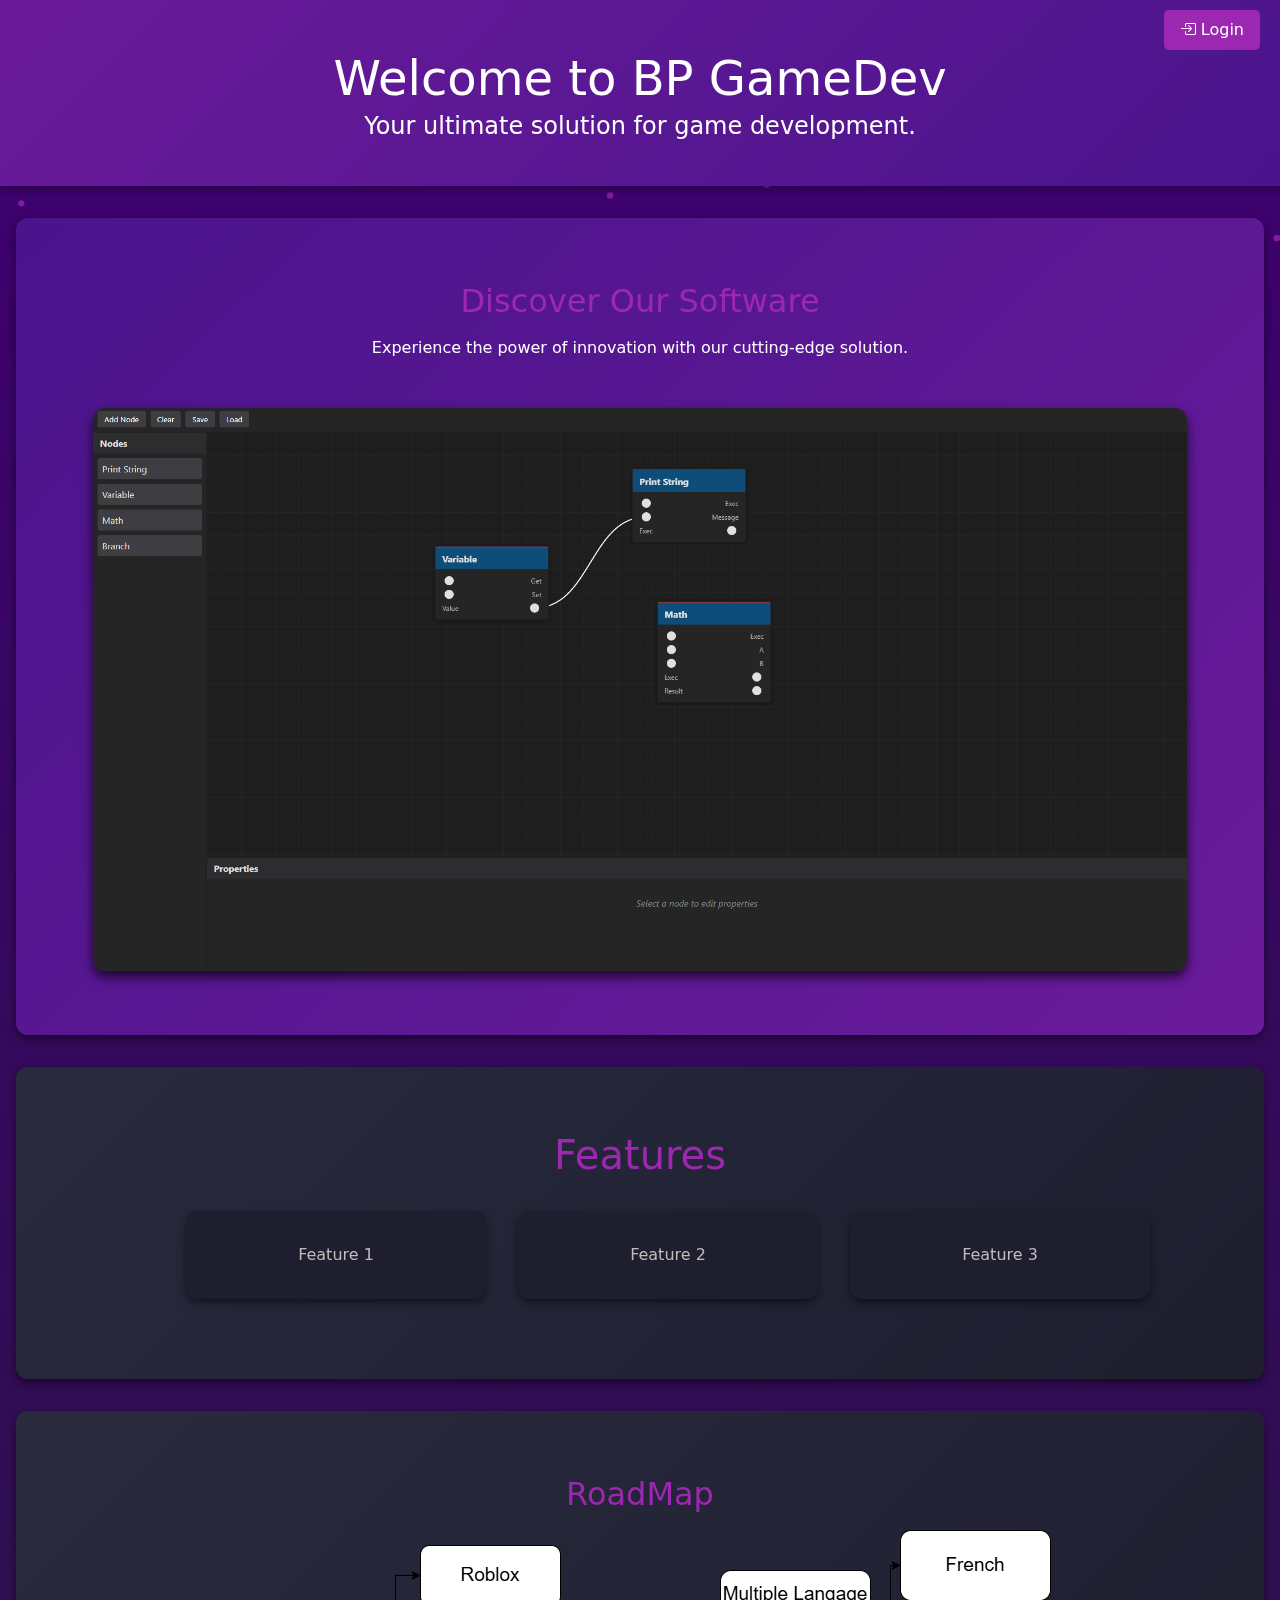
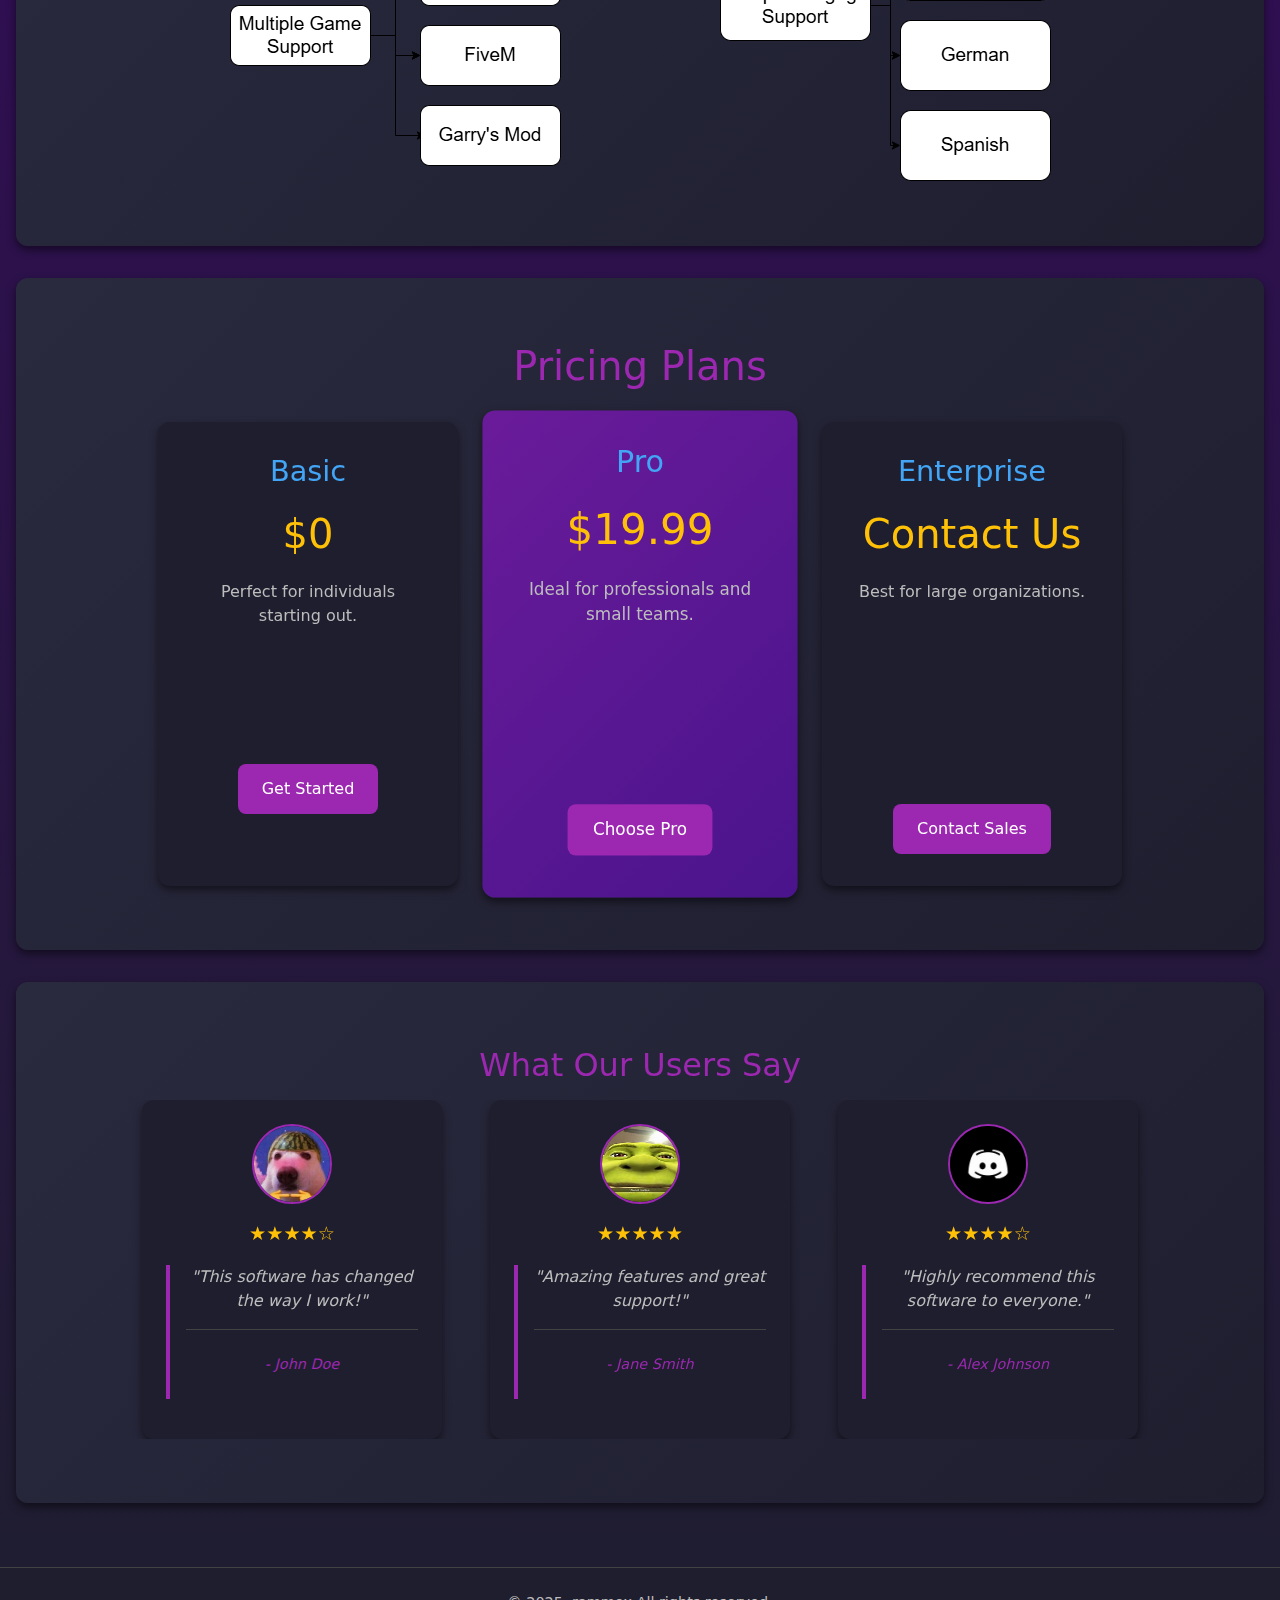
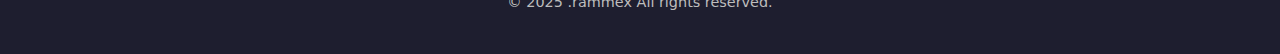
<file: index.html>
<!DOCTYPE html>
<html lang="en">
<head>
    <meta charset="UTF-8">
    <meta name="viewport" content="width=device-width, initial-scale=1.0">
    <title>BluePrint GameDev</title>
    <link rel="stylesheet" href="css/style.css">
    <link href="https://cdn.jsdelivr.net/npm/bootstrap@5.3.0/dist/css/bootstrap.min.css" rel="stylesheet">
    <link href="https://cdn.jsdelivr.net/npm/bootstrap-icons/font/bootstrap-icons.css" rel="stylesheet">
</head>
<body>
    <div id="particles-js"></div>
    <header>
        <div class="header-content">
            <div class="auth-buttons">
                <a href="login.html" class="btn btn-primary"><i class="bi bi-box-arrow-in-right"></i> Login</a>
            </div>
            <h1>Welcome to BP GameDev</h1>
            <p>Your ultimate solution for game development.</p>
        </div>
    </header>
    <main>
        <section id="showcase">
            <h2>Discover Our Software</h2>
            <p>Experience the power of innovation with our cutting-edge solution.</p>
            <img src="./assets/logiciel.PNG" alt="Software Preview">
            <!-- <video controls>
                <source src="assets/software-demo.mp4" type="video/mp4">
                Your browser does not support the video tag.
            </video> -->
        </section>
        <section id="features">
            <h2>Features</h2>
            <ul class="features-list">
                <li style="--feature-index: 1;">Feature 1</li>
                <li style="--feature-index: 2;">Feature 2</li>
                <li style="--feature-index: 3;">Feature 3</li>
            </ul>
        </section>
        <section id="roadmap">
            <h2>RoadMap</h2>
            <img src="./assets/roadmap.png" alt="RoadMap Preview">
        </section>
        <section id="pricing">
            <h2>Pricing Plans</h2>
            <div class="pricing-table">
                <div class="pricing-card">
                    <h3>Basic</h3>
                    <p class="price">$0</p>
                    <p class="description">Perfect for individuals starting out.</p>
                    <ul class="features">
                        <li>Feature 1</li>
                        <li>Feature 2</li>
                        <li>Feature 3</li>
                    </ul>
                    <button class="btn">Get Started</button>
                </div>
                <div class="pricing-card highlighted">
                    <h3>Pro</h3>
                    <p class="price">$19.99</p>
                    <p class="description">Ideal for professionals and small teams.</p>
                    <ul class="features">
                        <li>Feature 1</li>
                        <li>Feature 2</li>
                        <li>Feature 3</li>
                        <li>Feature 4</li>
                    </ul>
                    <button class="btn">Choose Pro</button>
                </div>
                <div class="pricing-card">
                    <h3>Enterprise</h3>
                    <p class="price">Contact Us</p>
                    <p class="description">Best for large organizations.</p>
                    <ul class="features">
                        <li>Feature 1</li>
                        <li>Feature 2</li>
                        <li>Feature 3</li>
                        <li>Feature 4</li>
                        <li>Feature 5</li>
                    </ul>
                    <button class="btn">Contact Sales</button>
                </div>
            </div>
        </section>
        <section id="testimonials">
            <h2>What Our Users Say</h2>
            <div class="carousel">
                <div class="testimonial">
                    <img src="./assets/avis/1.jpg" alt="User 1" class="profile-pic">
                    <div class="stars">
                        ★★★★☆
                    </div>
                    <blockquote>
                        <p>"This software has changed the way I work!"</p>
                        <footer>- John Doe</footer>
                    </blockquote>
                </div>
                <div class="testimonial">
                    <img src="./assets/avis/2.jpg" alt="User 2" class="profile-pic">
                    <div class="stars">
                        ★★★★★
                    </div>
                    <blockquote>
                        <p>"Amazing features and great support!"</p>
                        <footer>- Jane Smith</footer>
                    </blockquote>
                </div>
                <div class="testimonial">
                    <img src="./assets/avis/3.jpg" alt="User 3" class="profile-pic">
                    <div class="stars">
                        ★★★★☆
                    </div>
                    <blockquote>
                        <p>"Highly recommend this software to everyone."</p>
                        <footer>- Alex Johnson</footer>
                    </blockquote>
                </div>
                
            </div>
        </section>
    </main>
    <footer>
        <p>&copy; 2025 .rammex All rights reserved.</p>
        <script src="./js/particle.js"></script>
    </footer>
</body>
</html>
</file>
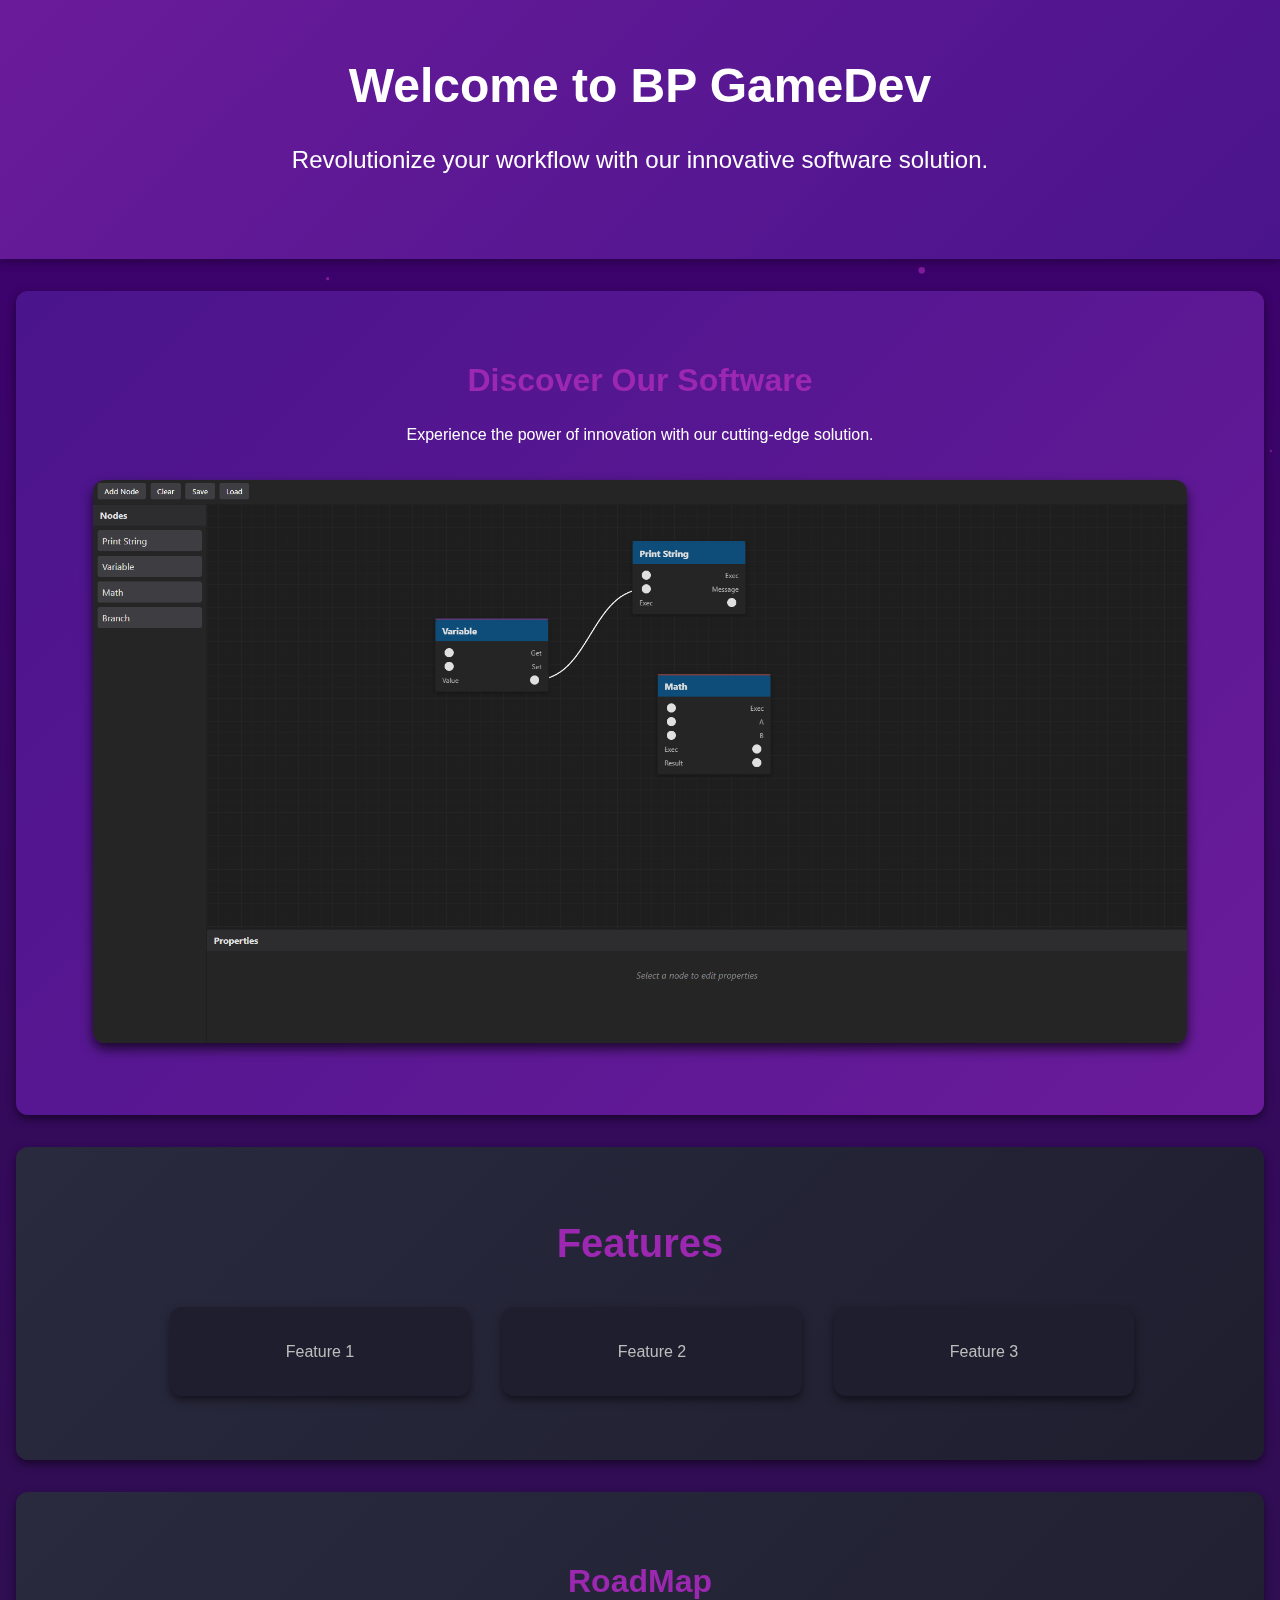
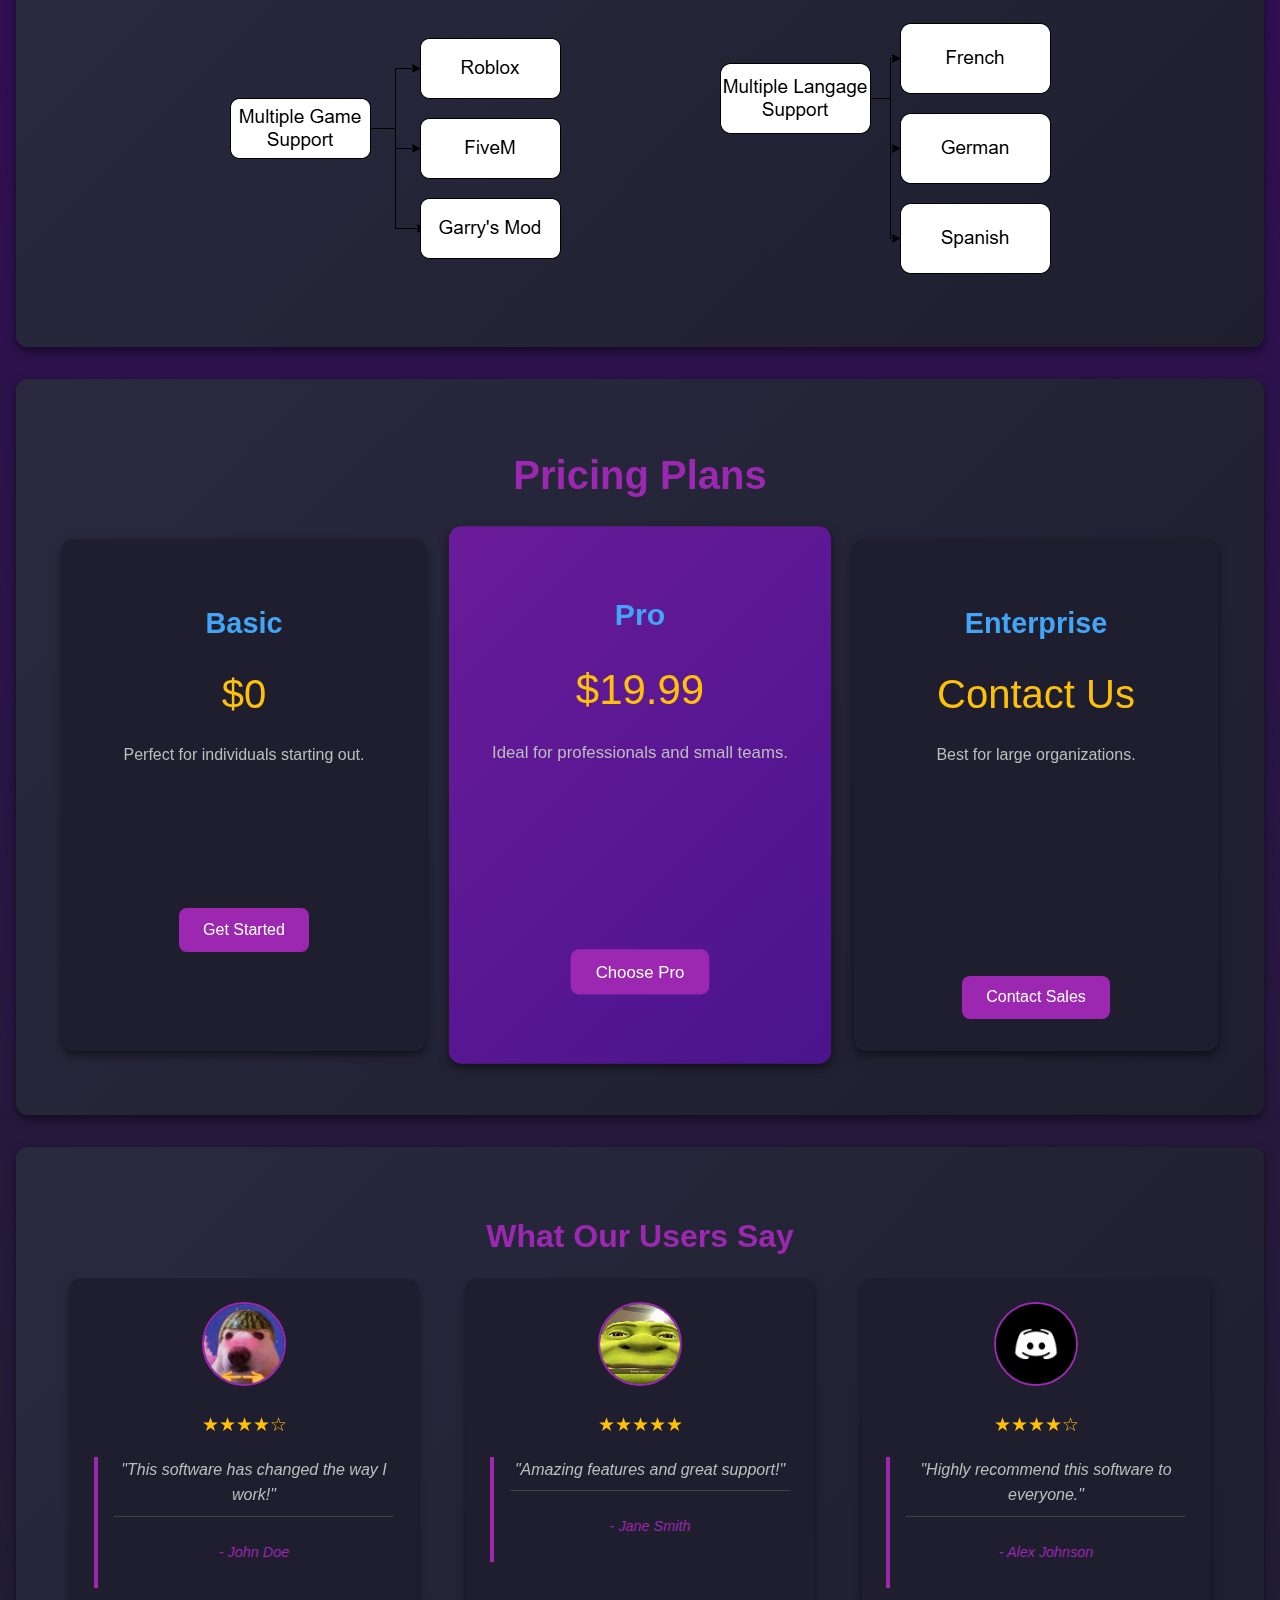
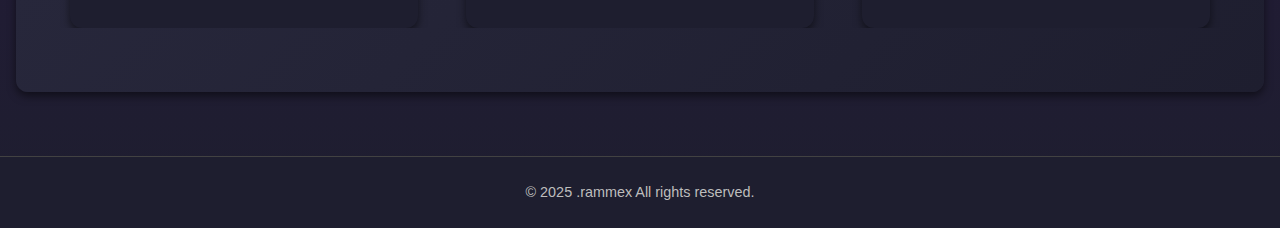
<file: src/index.html>
<!DOCTYPE html>
<html lang="en">
<head>
    <meta charset="UTF-8">
    <meta name="viewport" content="width=device-width, initial-scale=1.0">
    <title>BluePrint GameDev</title>
    <link rel="stylesheet" href="css/style.css">
</head>
<body>
    <div id="particles-js"></div>
    <header>
        <h1>Welcome to BP GameDev</h1>
        <p>Revolutionize your workflow with our innovative software solution.</p>
    </header>
    <main>
        <section id="showcase">
            <h2>Discover Our Software</h2>
            <p>Experience the power of innovation with our cutting-edge solution.</p>
            <img src="./assets/logiciel.PNG" alt="Software Preview">
            <!-- <video controls>
                <source src="assets/software-demo.mp4" type="video/mp4">
                Your browser does not support the video tag.
            </video> -->
        </section>
        <section id="features">
            <h2>Features</h2>
            <ul class="features-list">
                <li style="--feature-index: 1;">Feature 1</li>
                <li style="--feature-index: 2;">Feature 2</li>
                <li style="--feature-index: 3;">Feature 3</li>
            </ul>
        </section>
        <section id="roadmap">
            <h2>RoadMap</h2>
            <img src="./assets/roadmap.png" alt="RoadMap Preview">
        </section>
        <section id="pricing">
            <h2>Pricing Plans</h2>
            <div class="pricing-table">
                <div class="pricing-card">
                    <h3>Basic</h3>
                    <p class="price">$0</p>
                    <p class="description">Perfect for individuals starting out.</p>
                    <ul class="features">
                        <li>Feature 1</li>
                        <li>Feature 2</li>
                        <li>Feature 3</li>
                    </ul>
                    <button class="btn">Get Started</button>
                </div>
                <div class="pricing-card highlighted">
                    <h3>Pro</h3>
                    <p class="price">$19.99</p>
                    <p class="description">Ideal for professionals and small teams.</p>
                    <ul class="features">
                        <li>Feature 1</li>
                        <li>Feature 2</li>
                        <li>Feature 3</li>
                        <li>Feature 4</li>
                    </ul>
                    <button class="btn">Choose Pro</button>
                </div>
                <div class="pricing-card">
                    <h3>Enterprise</h3>
                    <p class="price">Contact Us</p>
                    <p class="description">Best for large organizations.</p>
                    <ul class="features">
                        <li>Feature 1</li>
                        <li>Feature 2</li>
                        <li>Feature 3</li>
                        <li>Feature 4</li>
                        <li>Feature 5</li>
                    </ul>
                    <button class="btn">Contact Sales</button>
                </div>
            </div>
        </section>
        <section id="testimonials">
            <h2>What Our Users Say</h2>
            <div class="carousel">
                <div class="testimonial">
                    <img src="./assets/avis/1.jpg" alt="User 1" class="profile-pic">
                    <div class="stars">
                        ★★★★☆
                    </div>
                    <blockquote>
                        <p>"This software has changed the way I work!"</p>
                        <footer>- John Doe</footer>
                    </blockquote>
                </div>
                <div class="testimonial">
                    <img src="./assets/avis/2.jpg" alt="User 2" class="profile-pic">
                    <div class="stars">
                        ★★★★★
                    </div>
                    <blockquote>
                        <p>"Amazing features and great support!"</p>
                        <footer>- Jane Smith</footer>
                    </blockquote>
                </div>
                <div class="testimonial">
                    <img src="./assets/avis/3.jpg" alt="User 3" class="profile-pic">
                    <div class="stars">
                        ★★★★☆
                    </div>
                    <blockquote>
                        <p>"Highly recommend this software to everyone."</p>
                        <footer>- Alex Johnson</footer>
                    </blockquote>
                </div>
                
            </div>
        </section>
    </main>
    <footer>
        <p>&copy; 2025 .rammex All rights reserved.</p>
        <script src="./js/particle.js"></script>
    </footer>
</body>
</html>
</file>
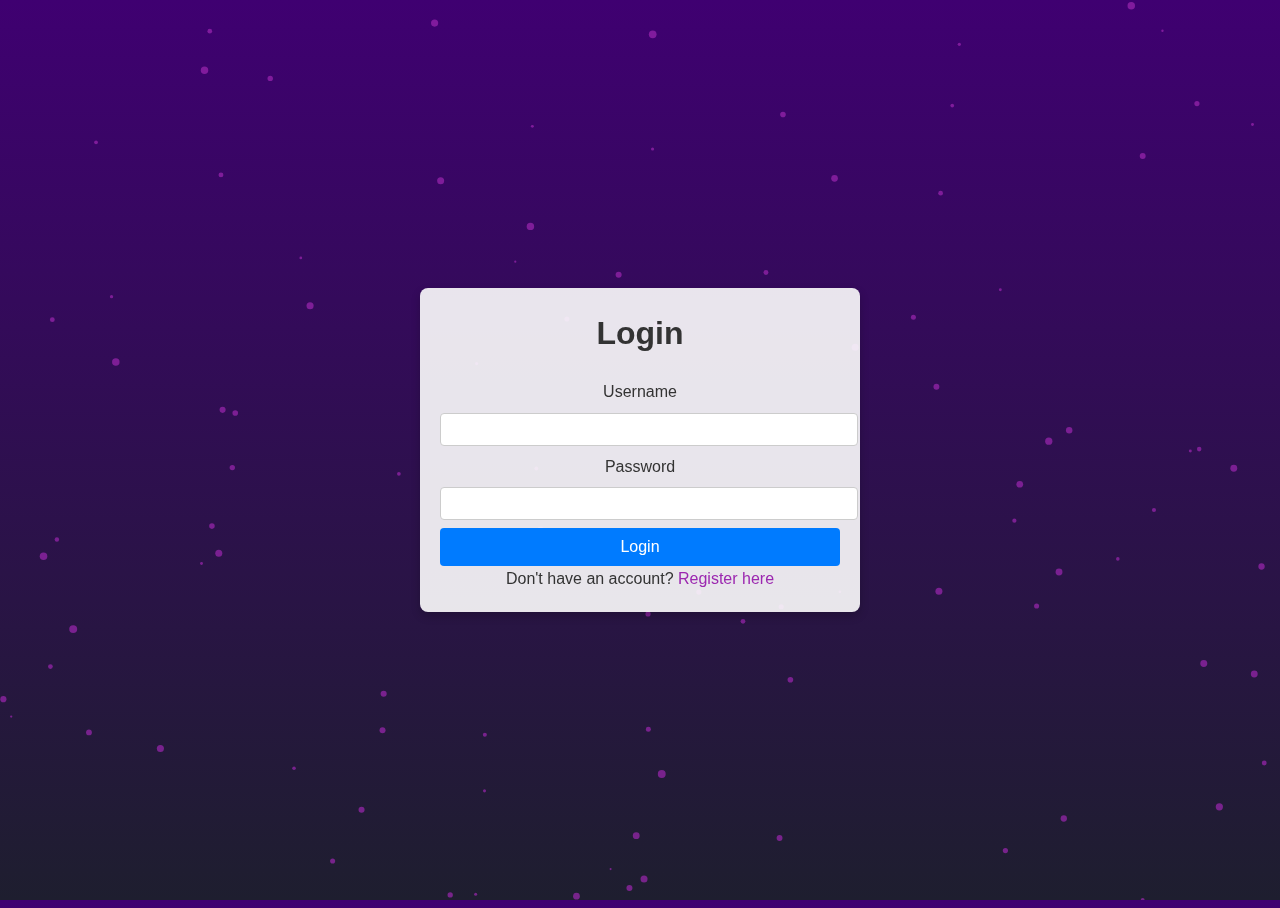
<file: login.html>
<!DOCTYPE html>
<html lang="en">
<head>
    <meta charset="UTF-8">
    <meta name="viewport" content="width=device-width, initial-scale=1.0">
    <title>Login - BluePrint GameDev</title>
    <link rel="stylesheet" href="css/style.css">
    <link rel="stylesheet" href="css/login.css">
</head>
<body>
    <div id="particles-js"></div>
    <div class="login-container">
        <h1>Login</h1>
        <form id="login-form">
            <div class="form-group">
                <label for="username">Username</label>
                <input type="text" id="username" name="username" required>
            </div>
            <div class="form-group">
                <label for="password">Password</label>
                <input type="password" id="password" name="password" required>
            </div>
            <button type="submit" class="btn login-btn">Login</button>
        </form>
        <p>Don't have an account? <a href="register.html">Register here</a></p>
    </div>
    <script src="js/app.js"></script>
    <script src="./js/particle.js"></script>
</body>
</html>
</file>
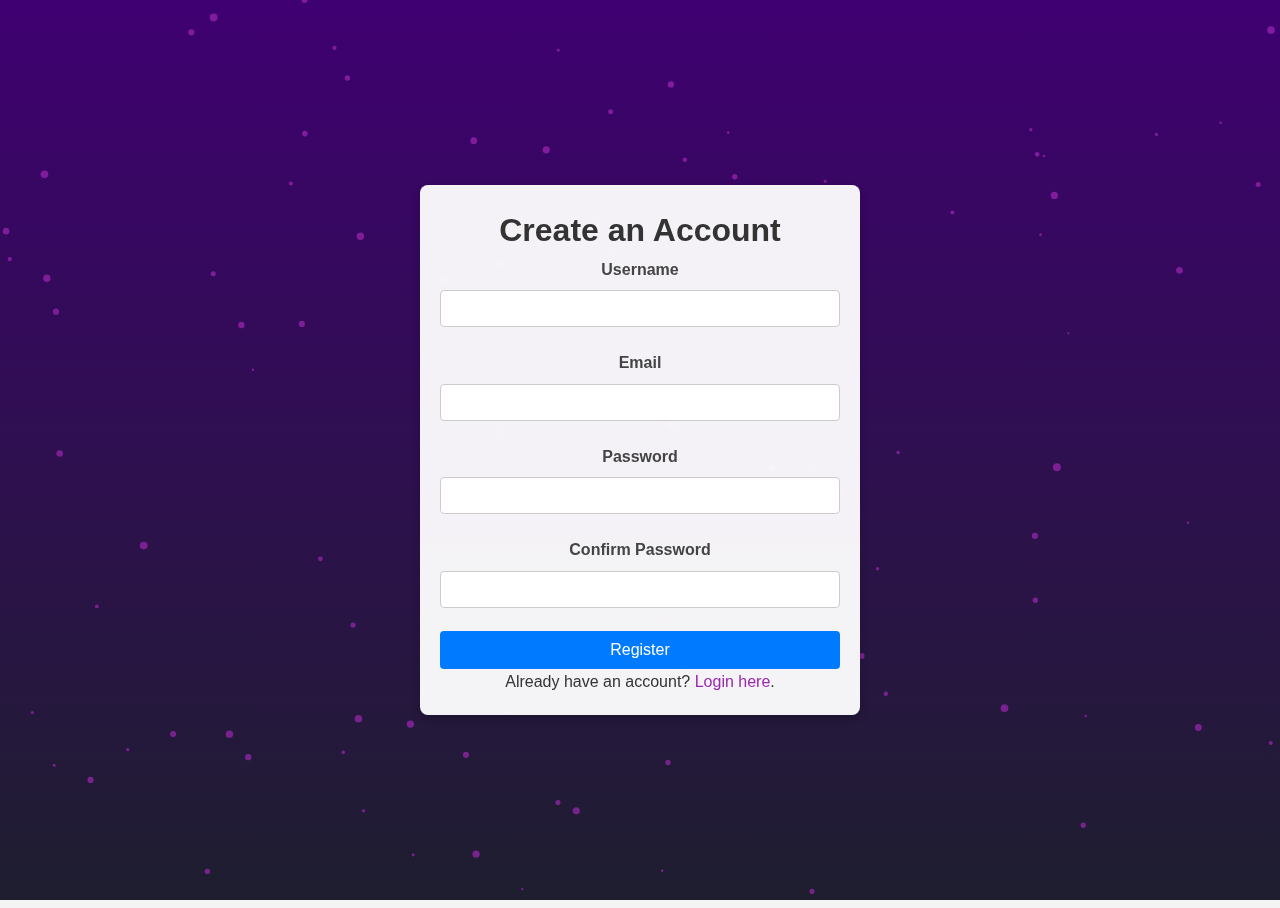
<file: register.html>
<!DOCTYPE html>
<html lang="en">
<head>
    <meta charset="UTF-8">
    <meta name="viewport" content="width=device-width, initial-scale=1.0">
    <title>Register - Web App</title>
    <link rel="stylesheet" href="css/style.css">
    <link rel="stylesheet" href="css/register.css">
</head>
<body>
    <div id="particles-js"></div>
    <div class="container">
        <h1>Create an Account</h1>
        <form id="registration-form">
            <div class="form-group">
                <label for="username">Username</label>
                <input type="text" id="username" name="username" required>
            </div>
            <div class="form-group">
                <label for="email">Email</label>
                <input type="email" id="email" name="email" required>
            </div>
            <div class="form-group">
                <label for="password">Password</label>
                <input type="password" id="password" name="password" required>
            </div>
            <div class="form-group">
                <label for="confirm-password">Confirm Password</label>
                <input type="password" id="confirm-password" name="confirm-password" required>
            </div>
            <button type="submit" class="btn">Register</button>
        </form>
        <p>Already have an account? <a href="login.html">Login here</a>.</p>
    </div>
    <script src="js/app.js"></script>
    <script src="./js/particle.js"></script>
</body>
</html>
</file>
<file: css/login.css>
body {
    display: flex;
    justify-content: center;
    align-items: center;
    height: 100vh;
    background-color: #f4f4f4;
    font-family: 'Arial', sans-serif;
    overflow: hidden;
}

/* Style pour le conteneur de login */
.login-container {
    z-index: 2; /* Assurez-vous qu'il est au-dessus des particules */
    position: relative;
    width: 100%;
    max-width: 400px;
    padding: 20px;
    background: rgba(253, 253, 253, 0.9); /* Fond semi-transparent */
    border-radius: 8px; /* Bordures arrondies */
    box-shadow: 0 4px 10px rgba(0, 0, 0, 0.2); /* Ombre pour le contraste */
    text-align: center; /* Centrer le contenu */
    color: #333;
}

/* Style pour le titre */
.login-container h1 {
    color: #333; /* Couleur du texte */
    margin-bottom: 20px;
}

/* Bouton de login */
.btn.login-btn {
    background-color: #007bff;
    color: white;
    border: none;
    border-radius: 4px;
    padding: 10px;
    width: 100%;
    font-size: 16px;
    cursor: pointer;
    transition: background-color 0.3s;
}

.btn.login-btn:hover {
    background-color: #0056b3;
}

h2 {
    margin-bottom: 1rem;
    text-align: center;
}

input[type="text"],
input[type="password"] {
    width: 100%;
    padding: 0.5rem;
    margin: 0.5rem 0;
    border: 1px solid #ccc;
    border-radius: 4px;
}

input[type="text"]:focus,
input[type="password"]:focus {
    border-color: #007bff;
    outline: none;
}

.btn {
    width: 100%;
    padding: 0.5rem;
    background-color: #007bff;
    color: white;
    border: none;
    border-radius: 4px;
    cursor: pointer;
    font-size: 1rem;
    transition: background-color 0.3s;
}

.btn:hover {
    background-color: #0056b3;
}

.error-message {
    color: red;
    font-size: 0.9rem;
    text-align: center;
}

#particles-js {
    position: absolute;
    top: 0;
    left: 0;
    width: 100%;
    height: 100%;
    z-index: 1; /* Particules derrière */
}
</file>
<file: css/register.css>
/* Assurez-vous que le body et html occupent toute la hauteur */
html, body {
    height: 100%;
    margin: 0;
    padding: 0;
    font-family: 'Arial', sans-serif;
    background-color: #f4f4f4;
    overflow: hidden;
}

/* Corrigez le conteneur des particules */
#particles-js {
    position: absolute;
    top: 0;
    left: 0;
    width: 100%;
    height: 100%; /* Assurez-vous qu'il occupe toute la hauteur */
    z-index: 1; /* Particules derrière */
}

/* Centrez le formulaire avec flexbox */
body {
    display: flex;
    justify-content: center;
    align-items: center;
    min-height: 100vh; /* Assurez-vous que le body occupe toute la hauteur */
    margin: 0;
}

/* Ajustez le conteneur du formulaire */
/* Ajustez le conteneur du formulaire */
.container {
    z-index: 2; /* Formulaire devant */
    position: relative;
    width: 100%;
    max-width: 400px;
    padding: 20px;
    background: rgba(255, 255, 255, 0.95); /* Fond légèrement plus opaque */
    border-radius: 8px; /* Bordures arrondies */
    box-shadow: 0 4px 10px rgba(0, 0, 0, 0.2); /* Ombre pour le contraste */
    text-align: center; /* Centrer le contenu */
    color: #333; /* Couleur du texte */
}

/* Style pour le titre */
h2 {
    text-align: center;
    margin-bottom: 20px;
    color: #222; /* Couleur plus sombre pour le titre */
}

/* Style pour les labels */
label {
    color: #444; /* Couleur plus sombre pour les labels */
    font-weight: bold;
}

/* Style pour les champs de saisie */
input[type="text"],
input[type="email"],
input[type="password"] {
    color: #333; /* Couleur du texte dans les champs */
    background-color: #fff; /* Fond blanc pour les champs */
    border: 1px solid #ccc;
    border-radius: 4px;
    padding: 10px;
    margin: 0.5rem 0;
    width: 100%;
    box-sizing: border-box;
}

input[type="text"]:focus,
input[type="email"]:focus,
input[type="password"]:focus {
    border-color: #007bff;
    outline: none;
    background-color: #f9f9f9; /* Fond légèrement plus clair au focus */
}

/* Style pour le bouton */
.btn {
    width: 100%;
    padding: 10px;
    background-color: #007bff;
    color: white;
    border: none;
    border-radius: 4px;
    cursor: pointer;
    font-size: 16px;
    transition: background-color 0.3s;
}

.btn:hover {
    background-color: #0056b3;
}

/* Style pour les messages d'erreur */
.error-message {
    color: #d9534f; /* Rouge vif pour les messages d'erreur */
    font-size: 0.9rem;
    text-align: center;
}

h2 {
    text-align: center;
    margin-bottom: 20px;
    color: #222; /* Couleur plus sombre pour le titre */
}

.form-group {
    margin-bottom: 15px;
}

label {
    color: #444; /* Couleur plus sombre pour les labels */
    font-weight: bold;
}

input[type="text"],
input[type="email"],
input[type="password"] {
    width: 100%;
    padding: 10px;
    border: 1px solid #ccc;
    border-radius: 4px;
    box-sizing: border-box;
}

input[type="text"]:focus,
input[type="email"]:focus,
input[type="password"]:focus {
    border-color: #007bff;
    outline: none;
}

.btn {
    width: 100%;
    padding: 10px;
    background-color: #007bff;
    color: white;
    border: none;
    border-radius: 4px;
    cursor: pointer;
    font-size: 16px;
    transition: background-color 0.3s;
}

.btn:hover {
    background-color: #0056b3;
}

.footer {
    text-align: center;
    margin-top: 20px;
    color: #777;
}
</file>
<file: css/style.css>
/* Reset de base */
body, h1, h2, p, ul, li, blockquote {
    margin: 0;
    padding: 0;
    box-sizing: border-box;
}

/* Style général */
body {
    font-family: 'Roboto', sans-serif;
    line-height: 1.6;
    color: #e0e0e0;
    background: linear-gradient(180deg, #3f0071, #1e1e2f);
    margin: 0;
    padding: 0;
    position: relative;
}


/* Header */
/* Header */
header {
    background: linear-gradient(135deg, #6a1b9a, #4a148c);
    color: white;
    padding: 10px 20px;
    box-shadow: 0 4px 8px rgba(0, 0, 0, 0.3);
    z-index: 2;
    position: relative;
    display: flex;
    justify-content: space-between; /* Sépare le h1 et les boutons */
    align-items: center; /* Centre verticalement les éléments */
    width: 100%; /* Assure que le header prend toute la largeur */
}

/* Conteneur pour le h1 */
header .header-content {
    flex-grow: 1; /* Permet au h1 de prendre tout l'espace disponible */
    text-align: center; /* Centre le texte du h1 horizontalement */
}

header h1 {
    margin: 0; /* Supprime les marges par défaut */
    font-size: 3rem;
}

/* Boutons à droite */
header .auth-buttons {
    display: flex;
    gap: 10px; /* Ajoute un espace entre les boutons */
    justify-content: right; /* Centre horizontalement les boutons */
}

header .auth-buttons .btn {
    display: flex;
    align-items: center;
    gap: 5px; /* Ajoute un espace entre l'icône et le texte */
    background: #9c27b0;
    color: white;
    border: none;
    padding: 0.5rem 1rem;
    border-radius: 5px;
    font-size: 1rem;
    cursor: pointer;
    transition: background 0.3s ease;
}

header .auth-buttons .btn:hover {
    background: #6a1b9a;
}



header p {
    font-size: 1.5rem;
    margin-bottom: 2rem;
}

header img, header video {
    max-width: 80%;
    border-radius: 12px;
    box-shadow: 0 4px 8px rgba(0, 0, 0, 0.5);
}

/* Sections */
main {
    padding: 2rem 1rem;
    z-index: 2;
    position: relative;
}

section {
    margin-bottom: 2rem;
    padding: 2rem;
    background: linear-gradient(135deg, #2a2a3f, #1e1e2f);
    border-radius: 12px;
    box-shadow: 0 4px 8px rgba(0, 0, 0, 0.5);
}

section h2 {
    font-size: 2rem;
    margin-bottom: 1rem;
    color: #9c27b0;
}

ul {
    list-style-type: disc;
    margin-left: 1.5rem;
    color: #bdbdbd;
}

blockquote {
    font-style: italic;
    color: #bdbdbd;
    border-left: 4px solid #9c27b0;
    padding-left: 1rem;
    margin: 1rem 0;
}

/* Section centrale */
#showcase {
    text-align: center;
    padding: 4rem 1rem;
    background: linear-gradient(135deg, #4a148c, #6a1b9a);
    color: white;
}

#showcase img, #showcase video {
    max-width: 90%;
    border-radius: 12px;
    box-shadow: 0 6px 12px rgba(0, 0, 0, 0.7);
    margin-top: 2rem;
}

/* Footer */
footer {
    text-align: center;
    padding: 1.5rem;
    background: #1e1e2f;
    color: #bdbdbd;
    font-size: 0.9rem;
    border-top: 1px solid #424242;
    z-index: 2;
    position: relative;
}

/* Liens et boutons */
a {
    color: #9c27b0;
    text-decoration: none;
}

a:hover {
    text-decoration: underline;
}

#particles-js {
    position: fixed;
    top: 0;
    left: 0;
    width: 100%;
    height: 100%;
    z-index: 0; /* Derrière le contenu */
    pointer-events: none; /* Désactiver les interactions */
}

/* Section Pricing */
#pricing {
    text-align: center;
    padding: 4rem 1rem;
    background: linear-gradient(135deg, #2a2a3f, #1e1e2f);
    color: white;
    border-radius: 12px;
    box-shadow: 0 4px 8px rgba(0, 0, 0, 0.5);
}

#pricing h2 {
    font-size: 2.5rem;
    margin-bottom: 2rem;
    color: #9c27b0;
}

.pricing-table {
    display: flex;
    justify-content: center;
    gap: 2rem;
    flex-wrap: wrap;
}

.features li::before {
    content: "✔"; /* Exemple d'icône */
    color: #6fb82c;
    font-weight: bold;
    margin-right: 0.5rem;
}

.features li {
    opacity: 0;
    transform: translateY(10px);
    animation: fadeIn 0.5s ease forwards;
    animation-delay: calc(0.1s * var(--feature-index));
}

@keyframes fadeIn {
    to {
        opacity: 1;
        transform: translateY(0);
    }
}

.features li:hover {
    color: #ffc107;
    transform: scale(1.05);
    transition: transform 0.3s ease, color 0.3s ease;
}

.features li span.badge {
    background: #ffc107;
    color: #1e1e2f;
    font-size: 0.8rem;
    padding: 0.2rem 0.5rem;
    border-radius: 4px;
    margin-left: 0.5rem;
}

.features li {
    position: relative;
}

.pricing-card {
    background: #1e1e2f;
    border-radius: 12px;
    padding: 2rem;
    width: 300px;
    box-shadow: 0 4px 8px rgba(0, 0, 0, 0.5);
    text-align: center;
    transition: transform 0.3s ease, box-shadow 0.3s ease;
}

.pricing-card:hover {
    transform: translateY(-10px);
    box-shadow: 0 8px 16px rgba(0, 0, 0, 0.7);
}

.pricing-card h3 {
    font-size: 1.8rem;
    margin-bottom: 1rem;
    color: #42a5f5;
}

.pricing-card .price {
    font-size: 2.5rem;
    margin: 1rem 0;
    color: #ffc107;
}

.pricing-card .description {
    font-size: 1rem;
    margin-bottom: 1.5rem;
    color: #bdbdbd;
}

.pricing-card .features {
    list-style: none;
    padding: 0;
    margin: 0 0 1.5rem;
    color: #e0e0e0;
}

.pricing-card .features li {
    margin-bottom: 0.5rem;
}

.pricing-card .btn {
    background: #9c27b0;
    color: white;
    border: none;
    padding: 0.8rem 1.5rem;
    border-radius: 8px;
    font-size: 1rem;
    cursor: pointer;
    transition: background 0.3s ease;
}

.pricing-card .btn:hover {
    background: #6a1b9a;
}

/* Highlighted Card */
.pricing-card.highlighted {
    background: linear-gradient(135deg, #6a1b9a, #4a148c);
    color: white;
    transform: scale(1.05);
}

/* Section Testimonials */
#testimonials {
    text-align: center;
    padding: 4rem 1rem;
    background: linear-gradient(135deg, #2a2a3f, #1e1e2f);
    color: white;
    border-radius: 12px;
    box-shadow: 0 4px 8px rgba(0, 0, 0, 0.5);
}

/* Carousel */
.carousel {
    display: flex;
    overflow: hidden; /* Masque la barre de défilement */
    position: relative;
    width: 100%; /* S'assure que le carousel occupe toute la largeur */
    justify-content: center;
}

.testimonial {
    flex: 0 0 100%; /* Chaque avis occupe 100% de la largeur */
    margin: 0 1.5rem; /* Espace entre les avis */
    transition: opacity 0.5s ease-in-out; /* Animation pour l'apparition/disparition */
}

.testimonial {
    flex: 0 0 300px;
    scroll-snap-align: center;
    background: #1e1e2f;
    border-radius: 12px;
    padding: 1.5rem;
    box-shadow: 0 4px 8px rgba(0, 0, 0, 0.5);
    text-align: center;
}

.profile-pic {
    width: 80px;
    height: 80px;
    border-radius: 50%;
    margin-bottom: 1rem;
    border: 2px solid #9c27b0;
}

.stars {
    font-size: 1.2rem;
    color: #ffc107; /* Couleur des étoiles */
    margin-bottom: 1rem;
}

blockquote {
    font-style: italic;
    color: #bdbdbd;
}

blockquote footer {
    margin-top: 0.5rem;
    font-size: 0.9rem;
    color: #9c27b0;
}

#roadmap {
    text-align: center;
    padding: 4rem 1rem;
    background: linear-gradient(135deg, #2a2a3f, #1e1e2f);
    color: white;
    border-radius: 12px;
    box-shadow: 0 4px 8px rgba(0, 0, 0, 0.5);
}

#features {
    text-align: center;
    padding: 4rem 1rem;
    background: linear-gradient(135deg, #2a2a3f, #1e1e2f);
    color: white;
    border-radius: 12px;
    box-shadow: 0 4px 8px rgba(0, 0, 0, 0.5);

}

#features h2 {
    font-size: 2.5rem;
    margin-bottom: 2rem;
    color: #9c27b0;
}

.features-list {
    list-style: none;
    display: flex;
    justify-content: center;
    gap: 2rem;
    flex-wrap: wrap;
}
.features-list li {
    background: #1e1e2f;
    border-radius: 12px;
    padding: 2rem;
    width: 300px;
    box-shadow: 0 4px 8px rgba(0, 0, 0, 0.5);
    text-align: center;
    transition: transform 0.3s ease, box-shadow 0.3s ease;
}
.features-list li:hover {
    transform: translateY(-10px);
    box-shadow: 0 8px 16px rgba(0, 0, 0, 0.7);
}
.features-list li h3 {
    font-size: 1.8rem;
    margin-bottom: 1rem;
    color: #42a5f5;
}
</file>
<file: src/css/style.css>
/* Reset de base */
body, h1, h2, p, ul, li, blockquote {
    margin: 0;
    padding: 0;
    box-sizing: border-box;
}

/* Style général */
body {
    font-family: 'Roboto', sans-serif;
    line-height: 1.6;
    color: #e0e0e0;
    background: linear-gradient(180deg, #3f0071, #1e1e2f);
    margin: 0;
    padding: 0;
    position: relative;
}


/* Header */
header {
    background: linear-gradient(135deg, #6a1b9a, #4a148c);
    color: white;
    text-align: center;
    padding: 3rem 1rem;
    box-shadow: 0 4px 8px rgba(0, 0, 0, 0.3);
    z-index: 2;
    position: relative;
}

header h1 {
    font-size: 3rem;
    margin-bottom: 1rem;
}

header p {
    font-size: 1.5rem;
    margin-bottom: 2rem;
}

header img, header video {
    max-width: 80%;
    border-radius: 12px;
    box-shadow: 0 4px 8px rgba(0, 0, 0, 0.5);
}

/* Sections */
main {
    padding: 2rem 1rem;
    z-index: 2;
    position: relative;
}

section {
    margin-bottom: 2rem;
    padding: 2rem;
    background: linear-gradient(135deg, #2a2a3f, #1e1e2f);
    border-radius: 12px;
    box-shadow: 0 4px 8px rgba(0, 0, 0, 0.5);
}

section h2 {
    font-size: 2rem;
    margin-bottom: 1rem;
    color: #9c27b0;
}

ul {
    list-style-type: disc;
    margin-left: 1.5rem;
    color: #bdbdbd;
}

blockquote {
    font-style: italic;
    color: #bdbdbd;
    border-left: 4px solid #9c27b0;
    padding-left: 1rem;
    margin: 1rem 0;
}

/* Section centrale */
#showcase {
    text-align: center;
    padding: 4rem 1rem;
    background: linear-gradient(135deg, #4a148c, #6a1b9a);
    color: white;
}

#showcase img, #showcase video {
    max-width: 90%;
    border-radius: 12px;
    box-shadow: 0 6px 12px rgba(0, 0, 0, 0.7);
    margin-top: 2rem;
}

/* Footer */
footer {
    text-align: center;
    padding: 1.5rem;
    background: #1e1e2f;
    color: #bdbdbd;
    font-size: 0.9rem;
    border-top: 1px solid #424242;
    z-index: 2;
    position: relative;
}

/* Liens et boutons */
a {
    color: #9c27b0;
    text-decoration: none;
}

a:hover {
    text-decoration: underline;
}

#particles-js {
    position: fixed;
    top: 0;
    left: 0;
    width: 100%;
    height: 100%;
    z-index: 0; /* Derrière le contenu */
    pointer-events: none; /* Désactiver les interactions */
}

/* Section Pricing */
#pricing {
    text-align: center;
    padding: 4rem 1rem;
    background: linear-gradient(135deg, #2a2a3f, #1e1e2f);
    color: white;
    border-radius: 12px;
    box-shadow: 0 4px 8px rgba(0, 0, 0, 0.5);
}

#pricing h2 {
    font-size: 2.5rem;
    margin-bottom: 2rem;
    color: #9c27b0;
}

.pricing-table {
    display: flex;
    justify-content: center;
    gap: 2rem;
    flex-wrap: wrap;
}

.features li::before {
    content: "✔"; /* Exemple d'icône */
    color: #6fb82c;
    font-weight: bold;
    margin-right: 0.5rem;
}

.features li {
    opacity: 0;
    transform: translateY(10px);
    animation: fadeIn 0.5s ease forwards;
    animation-delay: calc(0.1s * var(--feature-index));
}

@keyframes fadeIn {
    to {
        opacity: 1;
        transform: translateY(0);
    }
}

.features li:hover {
    color: #ffc107;
    transform: scale(1.05);
    transition: transform 0.3s ease, color 0.3s ease;
}

.features li span.badge {
    background: #ffc107;
    color: #1e1e2f;
    font-size: 0.8rem;
    padding: 0.2rem 0.5rem;
    border-radius: 4px;
    margin-left: 0.5rem;
}

.features li {
    position: relative;
}

.pricing-card {
    background: #1e1e2f;
    border-radius: 12px;
    padding: 2rem;
    width: 300px;
    box-shadow: 0 4px 8px rgba(0, 0, 0, 0.5);
    text-align: center;
    transition: transform 0.3s ease, box-shadow 0.3s ease;
}

.pricing-card:hover {
    transform: translateY(-10px);
    box-shadow: 0 8px 16px rgba(0, 0, 0, 0.7);
}

.pricing-card h3 {
    font-size: 1.8rem;
    margin-bottom: 1rem;
    color: #42a5f5;
}

.pricing-card .price {
    font-size: 2.5rem;
    margin: 1rem 0;
    color: #ffc107;
}

.pricing-card .description {
    font-size: 1rem;
    margin-bottom: 1.5rem;
    color: #bdbdbd;
}

.pricing-card .features {
    list-style: none;
    padding: 0;
    margin: 0 0 1.5rem;
    color: #e0e0e0;
}

.pricing-card .features li {
    margin-bottom: 0.5rem;
}

.pricing-card .btn {
    background: #9c27b0;
    color: white;
    border: none;
    padding: 0.8rem 1.5rem;
    border-radius: 8px;
    font-size: 1rem;
    cursor: pointer;
    transition: background 0.3s ease;
}

.pricing-card .btn:hover {
    background: #6a1b9a;
}

/* Highlighted Card */
.pricing-card.highlighted {
    background: linear-gradient(135deg, #6a1b9a, #4a148c);
    color: white;
    transform: scale(1.05);
}

/* Section Testimonials */
#testimonials {
    text-align: center;
    padding: 4rem 1rem;
    background: linear-gradient(135deg, #2a2a3f, #1e1e2f);
    color: white;
    border-radius: 12px;
    box-shadow: 0 4px 8px rgba(0, 0, 0, 0.5);
}

/* Carousel */
.carousel {
    display: flex;
    overflow: hidden; /* Masque la barre de défilement */
    position: relative;
    width: 100%; /* S'assure que le carousel occupe toute la largeur */
    justify-content: center;
}

.testimonial {
    flex: 0 0 100%; /* Chaque avis occupe 100% de la largeur */
    margin: 0 1.5rem; /* Espace entre les avis */
    transition: opacity 0.5s ease-in-out; /* Animation pour l'apparition/disparition */
}

.testimonial {
    flex: 0 0 300px;
    scroll-snap-align: center;
    background: #1e1e2f;
    border-radius: 12px;
    padding: 1.5rem;
    box-shadow: 0 4px 8px rgba(0, 0, 0, 0.5);
    text-align: center;
}

.profile-pic {
    width: 80px;
    height: 80px;
    border-radius: 50%;
    margin-bottom: 1rem;
    border: 2px solid #9c27b0;
}

.stars {
    font-size: 1.2rem;
    color: #ffc107; /* Couleur des étoiles */
    margin-bottom: 1rem;
}

blockquote {
    font-style: italic;
    color: #bdbdbd;
}

blockquote footer {
    margin-top: 0.5rem;
    font-size: 0.9rem;
    color: #9c27b0;
}

#roadmap {
    text-align: center;
    padding: 4rem 1rem;
    background: linear-gradient(135deg, #2a2a3f, #1e1e2f);
    color: white;
    border-radius: 12px;
    box-shadow: 0 4px 8px rgba(0, 0, 0, 0.5);
}

#features {
    text-align: center;
    padding: 4rem 1rem;
    background: linear-gradient(135deg, #2a2a3f, #1e1e2f);
    color: white;
    border-radius: 12px;
    box-shadow: 0 4px 8px rgba(0, 0, 0, 0.5);

}

#features h2 {
    font-size: 2.5rem;
    margin-bottom: 2rem;
    color: #9c27b0;
}

.features-list {
    list-style: none;
    display: flex;
    justify-content: center;
    gap: 2rem;
    flex-wrap: wrap;
}
.features-list li {
    background: #1e1e2f;
    border-radius: 12px;
    padding: 2rem;
    width: 300px;
    box-shadow: 0 4px 8px rgba(0, 0, 0, 0.5);
    text-align: center;
    transition: transform 0.3s ease, box-shadow 0.3s ease;
}
.features-list li:hover {
    transform: translateY(-10px);
    box-shadow: 0 8px 16px rgba(0, 0, 0, 0.7);
}
.features-list li h3 {
    font-size: 1.8rem;
    margin-bottom: 1rem;
    color: #42a5f5;
}
</file>
